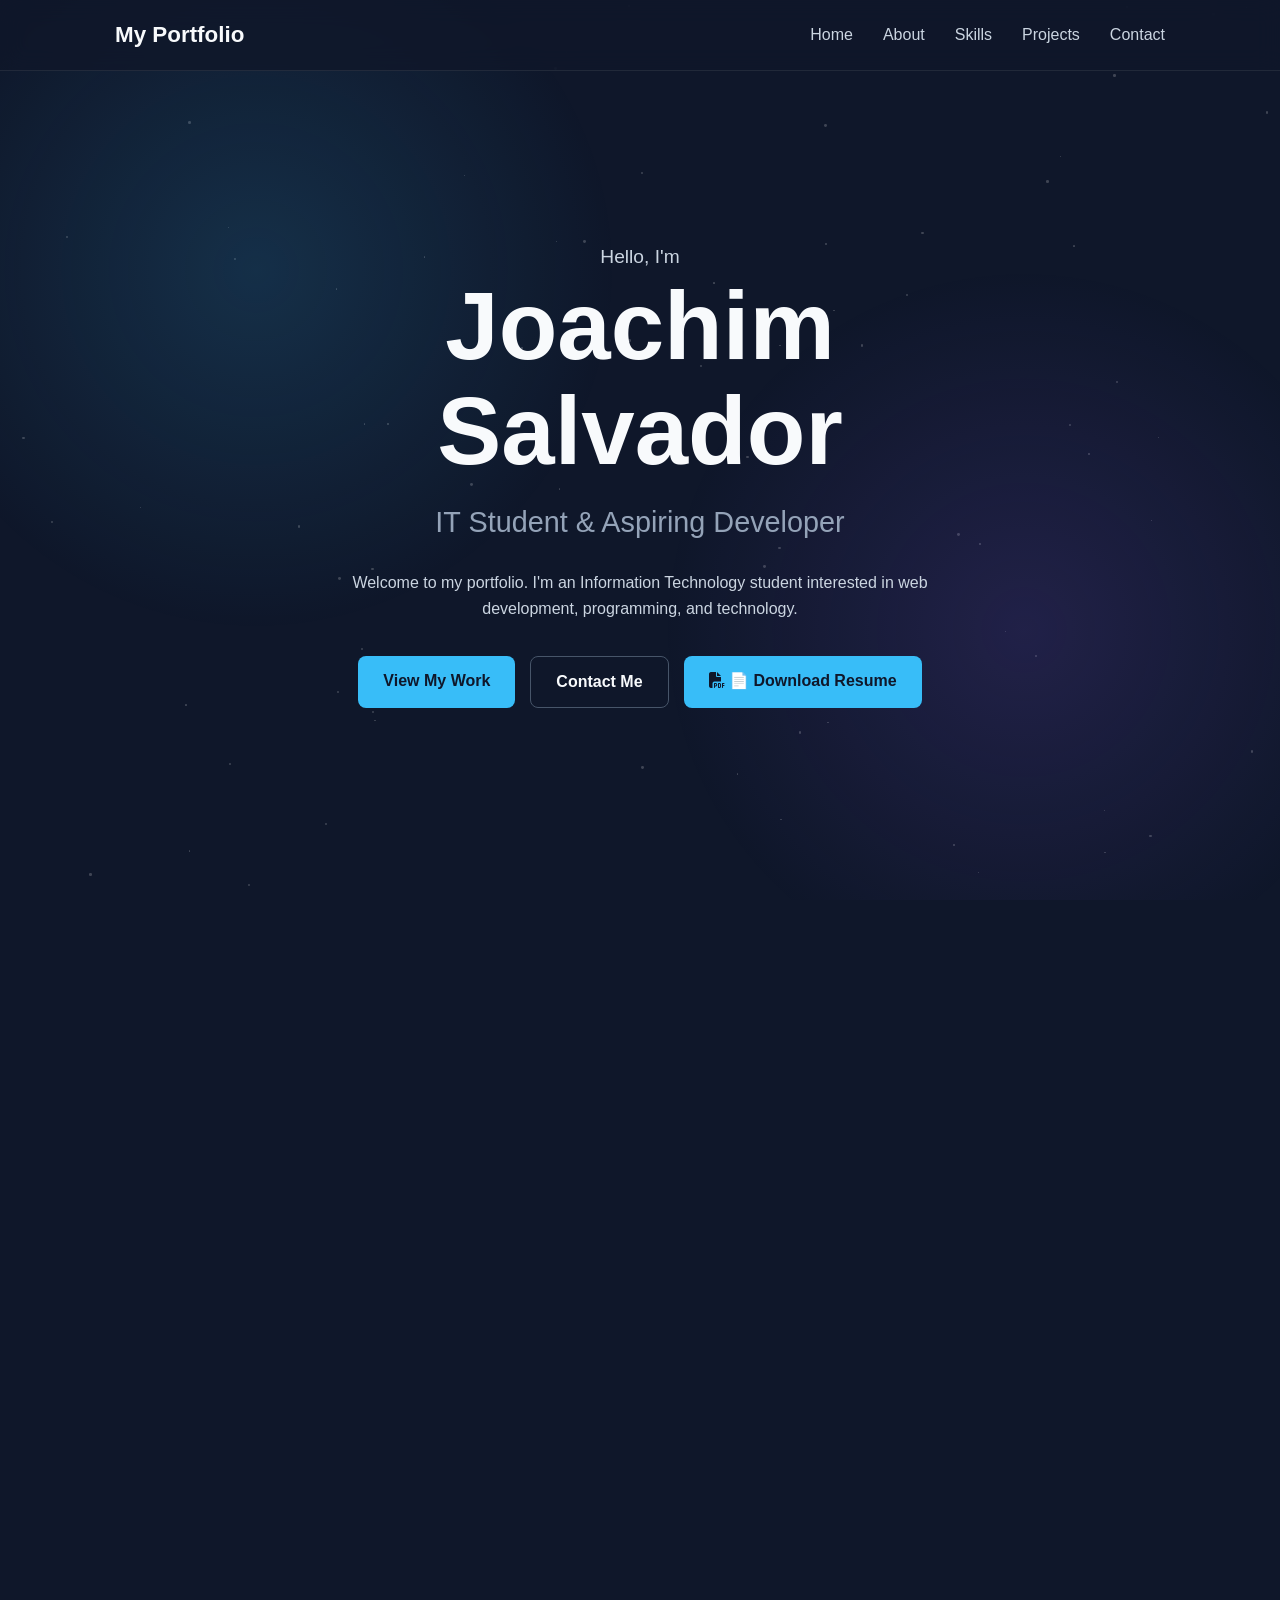
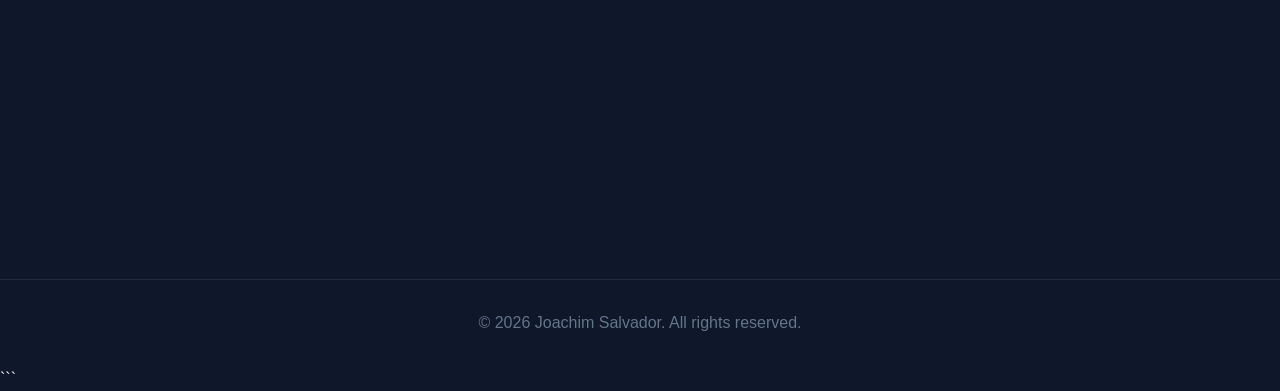
<file: index.html>
<!DOCTYPE html>

<html lang="en">
<head>
    <meta charset="UTF-8">
    <meta name="viewport" content="width=device-width, initial-scale=1.0">
    
<title>My Portfolio</title>

<link rel="stylesheet" href="Style.css">
<link rel="stylesheet" href="https://cdnjs.cloudflare.com/ajax/libs/font-awesome/6.7.2/css/all.min.css">

</head>

<body>

<!-- Navigation -->
<header>
    <nav class="navbar">
        <a href="#home" class="logo">My Portfolio</a>

        <ul class="nav-links">
            <li><a href="#home">Home</a></li>
            <li><a href="#about">About</a></li>
            <li><a href="#skills">Skills</a></li>
            <li><a href="#projects">Projects</a></li>
            <li><a href="#contact">Contact</a></li>
        </ul>

        <button class="menu-button">☰</button>
    </nav>
</header>


<!-- Hero Section -->
<section id="home" class="hero">

    <div class="hero-content">

        <p class="intro">Hello, I'm</p>

        <h1>Joachim Salvador</h1>

        <h2>IT Student & Aspiring Developer</h2>

        <p>
            Welcome to my portfolio. I'm an Information Technology student
            interested in web development, programming, and technology.
        </p>

        <div class="hero-buttons">
            <a href="#projects" class="button">View My Work</a>
            <a href="#contact" class="button secondary">Contact Me</a>
        <a href="./Resume.pdf" class="button outline" download="Resume.pdf">
        <i class="fa-solid fa-file-pdf"></i>
        📄 Download Resume
        </a>
</button>
        </div>

    </div>

    

</section>


<!-- About Section -->
<section id="about" class="section">

    <div class="section-title">
        <p>Get to know me</p>
        <h2>About Me</h2>
    </div>

    <div class="about-content">

        <div class="about-image">
            <div class="profile-placeholder">
                <img src = "Wakim.jpeg" alt="Profile picture">
            </div>
        </div>

        <div class="about-text">

            <h3>Hello! I'm Joachim.</h3>

            <p>
                I am an Information Technology student who is currently
                developing my skills in programming and web development.
                I enjoy learning how technology works and creating
                projects that allow me to apply what I have learned.
            </p>

            <p>
                Throughout my studies, I have been gaining experience with
                different programming concepts, web technologies, and
                software development practices. I'm particularly interested
                in improving my skills and building useful and creative
                applications.
            </p>

            <p>
                My goal is to continue learning, gain practical experience,
                and eventually build a career in the field of Information
                Technology.
            </p>

            <div class="about-info">
                <div>
                    <strong>Name:</strong>
                    <span>Joachim Salvador</span>
                </div>

                <div>
                    <strong>Field:</strong>
                    <span>Information Technology</span>
                </div>

                <div>
                    <strong>Focus:</strong>
                    <span>Web Development, Digital Art</span>
                </div>
            </div>

        </div>

    </div>

</section>


<!-- Skills Section -->
<section id="skills" class="section skills-section">
<div class="skills-grid">

<div class="skill-card">
    <span class="skill-icon">🌐</span>
    <h3>HTML</h3>
    <p>Building the structure and content of websites.</p>

    <div class="skill-popup">
        <h4>HTML</h4>
        <p>
            Used to create the structure of a website, including
            headings, paragraphs, images, links, forms, and other
            page elements.
        </p>
    </div>
</div>


<div class="skill-card">
    <span class="skill-icon">🎨</span>
    <h3>CSS</h3>
    <p>Designing responsive and visually appealing interfaces.</p>

    <div class="skill-popup">
        <h4>CSS</h4>
        <p>
            Used to control the appearance of websites, including
            colors, layouts, animations, spacing, typography, and
            responsive designs.
        </p>
    </div>
</div>


<div class="skill-card">
    <span class="skill-icon">⚡</span>
    <h3>JavaScript</h3>
    <p>Creating interactive and dynamic web experiences.</p>

    <div class="skill-popup">
        <h4>JavaScript</h4>
        <p>
            Adds functionality and interactivity to websites, such
            as menus, buttons, animations, forms, and dynamic content.
        </p>
    </div>
</div>


<div class="skill-card">
    <span class="skill-icon">🖌</span>
    <h3>Digital Drawing</h3>
    <p>Creating digital illustrations and developing artistic skills.</p>

    <div class="skill-popup">
        <h4>Digital Drawing</h4>
        <p>
            Involves creating illustrations and artwork using digital tools,
        exploring creativity, developing drawing techniques, and
        expressing ideas through digital art.
        </p>
    </div>
</div>

</div>


</section>


<!-- Projects Section -->
<!-- Projects Section -->
<section id="projects" class="section">

    <div class="section-title">
        <p>What I've created</p>
        <h2>My Projects</h2>
    </div>

    <div class="projects-grid">

        <!-- Project 01 -->
        <a href="https://cyberguard.asia"
           target="_blank"
           rel="noopener noreferrer"
           class="project-link">

            <div class="project-card">

                <div class="project-image">
                    <img src="CG.png" alt="CyberGuard website preview">
                </div>

                <div class="project-content">
                    <h3>CyberGuard</h3>

                    <p>
                        CyberGuard is an interactive cybersecurity learning platform designed to strengthen students'
                        digital awareness through engaging challenges and practical security scenarios.
                    </p>

                    <div class="project-tags">
                        <span>Cybersecurity</span>
                        <span>Web Application</span>
                        <span>Cyber Awareness</span>
                    </div>
                </div>

            </div>
        </a>


        <!-- Project 02 -->
        <a href="#" class="project-link">

            <div class="project-card">

                <div class="project-image">
                    <img src="Techsort.png" alt="Techsort preview">
                </div>

                <div class="project-content">
                    <h3>TechSort</h3>

                    <p>
                        TechSort is an inventory and POS system designed for managing
                        PC parts, tracking stock, and processing sales transactions efficiently.
                    </p>

                    <div class="project-tags">
                        <span>Inventory System</span>
                        <span>Computer Hardware</span>
                    </div>
                </div>

            </div>
        </a>


        <!-- Project 03 -->
        <a href="https://www.behance.net/gallery/258117603/Character-designs/modules/1508897779"
           target="_blank"
           rel="noopener noreferrer"
           class="project-link">

            <div class="project-card">

                <div class="project-image">
                    <img src="Characters.png" alt="Character design preview">
                </div>

                <div class="project-content">
                    <h3>Character-designs</h3>

                    <p>
                         A collection of original character concept arts created using Krita,
                        showcasing character design, creativity, and digital illustration skills.
                    </p>

                    <div class="project-tags">
                         <span>Character Design</span>
                         <span>Digital Art</span>
                         <span>Krita</span>
                    </div>
                </div>

            </div>
        </a>

    </div>

</section>


<!-- Contact Section -->
<section id="contact" class="section contact-section">

    <div class="section-title">
        <p>Let's connect</p>
        <h2>Contact Me</h2>
    </div>

    <div class="contact-content">

        <p>
            Interested in getting in touch? Feel free to contact me
            through the information below.
        </p>

        <div class="contact-info">

            <a href="https://mail.google.com/mail/?view=cm&fs=1&to=joaabcsalvador@gmail.com" target="_blank">
                📧 joaabcsalvador@gmail.com
            </a>

            <a>
                📱 0992-341-5921
            </a>

            <a href="https://www.facebook.com/joachim.salvador.5">
                <i class="fa-brands fa-facebook"></i> Facebook
            </a>

            <a href="https://github.com/Wakim326">
               <i class="fa-brands fa-github"></i> GitHub
            </a>
        </div>

    </div>

</section>


<!-- Footer -->
<footer>
    <p>© 2026 Joachim Salvador. All rights reserved.</p>
</footer>


<script src="Script.js"></script>
```

</body>
</html>
</file>
<file: Style.css>
/* ================================
   GENERAL
================================ */

* {
    margin: 0;
    padding: 0;
    box-sizing: border-box;
    scroll-behavior: smooth;
}

body {
    font-family: Arial, Helvetica, sans-serif;
    background: #0f172a;
    color: #f8fafc;
    line-height: 1.6;
}

a {
    text-decoration: none;
    color: inherit;
}

section {
    scroll-margin-top: 80px;
}


/* ================================
   NAVIGATION
================================ */

header {
    position: fixed;
    top: 0;
    width: 100%;
    z-index: 1000;

    background: rgba(15, 23, 42, 0.8);
    backdrop-filter: blur(12px);

    border-bottom: 1px solid rgba(255, 255, 255, 0.08);

    transition:
        background 0.3s ease,
        box-shadow 0.3s ease;
}

header.scrolled {
    background: rgba(15, 23, 42, 0.95);

    box-shadow:
        0 5px 25px rgba(0, 0, 0, 0.25);
}

.navbar {
    max-width: 1100px;
    margin: auto;

    height: 70px;

    display: flex;
    align-items: center;
    justify-content: space-between;

    padding: 0 25px;
}

.logo {
    font-size: 1.4rem;
    font-weight: bold;

    transition: transform 0.3s ease;
}

.logo:hover {
    transform: scale(1.05);
}

.nav-links {
    display: flex;
    gap: 30px;

    list-style: none;
}

.nav-links a {
    position: relative;

    color: #cbd5e1;

    transition: color 0.3s ease;
}

.nav-links a::after {
    content: "";

    position: absolute;

    left: 0;
    bottom: -6px;

    width: 0;
    height: 2px;

    background: #38bdf8;

    transition: width 0.3s ease;
}

.nav-links a:hover {
    color: #ffffff;
}

.nav-links a:hover::after {
    width: 100%;
}

.nav-links a.active {
    color: #38bdf8;
}

.nav-links a.active::after {
    width: 100%;
}

.menu-button {
    display: none;

    background: none;
    border: none;

    color: white;

    font-size: 1.6rem;

    cursor: pointer;
}


/* ================================
   HERO
================================ */

.hero {
    min-height: 100vh;

    display: flex;
    align-items: center;
    justify-content: center;

    text-align: center;

    padding: 100px 25px 50px;

    background:
        radial-gradient(
            circle at 20% 30%,
            rgba(56, 189, 248, 0.15),
            transparent 30%
        ),
        radial-gradient(
            circle at 80% 70%,
            rgba(139, 92, 246, 0.15),
            transparent 30%
        );
}

.hero-content {
    max-width: 800px;

    animation:
        fadeUp 1s ease forwards;
}

.intro {
    color: #38bdf8;

    font-size: 1.2rem;

    margin-bottom: 10px;
}

.hero h1 {
    font-size: clamp(3rem, 8vw, 6rem);

    line-height: 1.1;

    margin-bottom: 15px;
}

.hero h2 {
    font-size: clamp(1.2rem, 3vw, 1.8rem);

    font-weight: normal;

    color: #94a3b8;

    margin-bottom: 25px;
}

.hero p {
    max-width: 600px;

    margin: auto;

    color: #cbd5e1;
}


/* ================================
   BUTTONS
================================ */

.hero-buttons {
    display: flex;

    justify-content: center;

    gap: 15px;

    margin-top: 35px;
}

.button {
    position: relative;

    display: inline-block;

    padding: 12px 25px;

    border-radius: 8px;

    background: #38bdf8;

    color: #0f172a;

    font-weight: bold;

    overflow: hidden;

    transition:
        transform 0.3s ease,
        box-shadow 0.3s ease;
}

.button:hover {
    transform: translateY(-4px);

    box-shadow:
        0 10px 25px rgba(56, 189, 248, 0.25);
}

.button.secondary {
    background: transparent;

    color: #f8fafc;

    border: 1px solid #475569;
}

.button.secondary:hover {
    border-color: #38bdf8;
}


/* ================================
   SECTIONS
================================ */

.section {
    max-width: 1100px;

    margin: auto;

    padding: 100px 25px;
}

.section-title {
    text-align: center;

    margin-bottom: 60px;
}

.section-title p {
    color: #38bdf8;

    margin-bottom: 5px;
}

.section-title h2 {
    font-size: 2.5rem;
}


/* ================================
   ABOUT
================================ */

.about-content {
    display: grid;
    grid-template-columns: 300px 1fr;
    gap: 70px;
    align-items: center;
}

.profile-placeholder {
    width: 260px;
    height: 260px;

    margin: auto;

    display: flex;
    align-items: center;
    justify-content: center;

    border-radius: 50%;
    overflow: hidden;

    font-size: 4rem;
    font-weight: bold;

    background:
        linear-gradient(
            135deg,
            #38bdf8,
            #8b5cf6
        );

    box-shadow:
        0 0 50px rgba(56, 189, 248, 0.15);

    animation:
        floating 4s ease-in-out infinite;
}

.profile-placeholder img {
    width: 100%;
    height: 100%;
    object-fit: cover;
    border-radius: 50%;
    display: block;
}

.about-text h3 {
    font-size: 1.8rem;
    margin-bottom: 20px;
}

.about-text p {
    color: #94a3b8;
    margin-bottom: 15px;
}

.about-info {
    margin-top: 25px;
    display: grid;
    gap: 10px;
}

.about-info div {
    display: flex;
    gap: 10px;
}

.about-info strong {
    color: #38bdf8;
}

/* ================================
   SKILLS
================================ */

.skills-section {
    max-width: none;

    background: #111c33;
}

.skills-section .section-title,
.skills-grid {
    max-width: 1050px;

    margin-left: auto;
    margin-right: auto;
}

.skills-grid {
    display: grid;

    grid-template-columns: repeat(4, 1fr);

    gap: 20px;
}

.skill-card {
    position: relative;

    padding: 30px;

    text-align: center;

    background: rgba(255, 255, 255, 0.04);

    border: 1px solid rgba(255, 255, 255, 0.08);

    border-radius: 15px;

    cursor: pointer;

    transition:
        transform 0.3s ease,
        border-color 0.3s ease,
        background 0.3s ease,
        box-shadow 0.3s ease;
}

.skill-card:hover {
    transform: translateY(-10px);

    border-color: #38bdf8;

    background: rgba(56, 189, 248, 0.08);

    box-shadow:
        0 15px 35px rgba(56, 189, 248, 0.12);
}

.skill-icon {
    display: block;

    font-size: 2.5rem;

    margin-bottom: 15px;
}

.skill-card h3 {
    margin-bottom: 10px;
}

.skill-card p {
    color: #94a3b8;

    font-size: 0.9rem;
}


/* ================================
   SKILL POPUP
================================ */

.skill-popup {
    position: absolute;

    left: 50%;

    bottom: calc(100% + 15px);

    width: 280px;

    padding: 20px;

    background: #1e293b;

    border: 1px solid rgba(56, 189, 248, 0.4);

    border-radius: 12px;

    box-shadow:
        0 15px 40px rgba(0, 0, 0, 0.4),
        0 0 20px rgba(56, 189, 248, 0.08);

    transform:
        translateX(-50%)
        translateY(10px)
        scale(0.9);

    opacity: 0;

    visibility: hidden;

    transition:
        opacity 0.3s ease,
        transform 0.3s ease,
        visibility 0.3s ease;

    z-index: 100;
}

.skill-popup::after {
    content: "";

    position: absolute;

    left: 50%;

    bottom: -8px;

    width: 15px;
    height: 15px;

    background: #1e293b;

    border-right:
        1px solid rgba(56, 189, 248, 0.4);

    border-bottom:
        1px solid rgba(56, 189, 248, 0.4);

    transform:
        translateX(-50%)
        rotate(45deg);
}

.skill-popup h4 {
    color: #38bdf8;

    font-size: 1.1rem;

    margin-bottom: 8px;
}

.skill-popup p {
    color: #cbd5e1;

    font-size: 0.85rem;

    line-height: 1.6;

    margin: 0;
}

.skill-card:hover .skill-popup {
    opacity: 1;

    visibility: visible;

    transform:
        translateX(-50%)
        translateY(0)
        scale(1);
}


/* ================================
   PROJECTS
================================ */

.projects-grid {
    display: grid;
    grid-template-columns: repeat(3, 1fr);
    gap: 25px;
    align-items: stretch;
}

.project-card {
    width: 100%;
    height: 100%;
    display: flex;
    flex-direction: column;

    overflow: hidden;
    border-radius: 15px;
    background: #162238;
    border: 1px solid rgba(255, 255, 255, 0.08);

    transform-style: preserve-3d;

    transition:
        transform 0.15s ease,
        box-shadow 0.3s ease;
}

.project-card:hover {
    transform: translateY(-10px);

    box-shadow:
        0 20px 40px rgba(0, 0, 0, 0.25);
}

.project-image {
    height: 180px;

    display: flex;

    align-items: center;
    justify-content: center;

    font-size: 1.5rem;

    font-weight: bold;

    background:
        linear-gradient(
            135deg,
            #1e3a8a,
            #7c3aed
        );
        overflow: hidden;
        
}

.project-image img {
    width: 100%;
    height: 100%;
    object-fit: cover;
    object-position: top;
    display: block;
}
.project-content {
    padding: 25px;
}

.project-content h3 {
    margin-bottom: 10px;
}

.project-content {
    padding: 25px;
    flex-grow: 1;
}
.project-link {
    display: flex;
    height: 100%;
    text-decoration: none;
    color: inherit;
}
.project-tags {
    display: flex;

    flex-wrap: wrap;

    gap: 8px;
}

.project-tags span {
    padding: 5px 10px;

    border-radius: 20px;

    background: rgba(56, 189, 248, 0.1);

    color: #38bdf8;

    font-size: 0.75rem;
}


/* ================================
   CONTACT
================================ */

.contact-section {
    text-align: center;
}

.contact-content {
    max-width: 650px;

    margin: auto;
}

.contact-content > p {
    color: #94a3b8;
}

.contact-info {
    display: flex;

    justify-content: center;

    flex-wrap: wrap;

    gap: 15px;

    margin-top: 30px;
}

.contact-info a {
    padding: 12px 20px;

    border: 1px solid #334155;

    border-radius: 8px;

    transition:
        transform 0.3s ease,
        border-color 0.3s ease;
}

.contact-info a:hover {
    transform: translateY(-4px);

    border-color: #38bdf8;
}


/* ================================
   FOOTER
================================ */

footer {
    padding: 30px;

    text-align: center;

    color: #64748b;

    border-top:
        1px solid rgba(255, 255, 255, 0.08);
}


/* ================================
   ANIMATIONS
================================ */

@keyframes fadeUp {

    from {
        opacity: 0;

        transform:
            translateY(30px);
    }

    to {
        opacity: 1;

        transform:
            translateY(0);
    }
}

@keyframes floating {

    0%,
    100% {
        transform:
            translateY(0);
    }

    50% {
        transform:
            translateY(-12px);
    }
}


/* ================================
   SCROLL REVEAL
================================ */

.reveal {
    opacity: 0;

    transform:
        translateY(30px);

    transition:
        opacity 0.8s ease,
        transform 0.8s cubic-bezier(
            0.22,
            1,
            0.36,
            1
        );
}

.reveal-visible {
    opacity: 1;

    transform:
        translateY(0);
}


/* ================================
   STAGGERED REVEAL
================================ */

.skill-card:nth-child(1),
.project-card:nth-child(1) {
    transition-delay: 0.05s;
}

.skill-card:nth-child(2),
.project-card:nth-child(2) {
    transition-delay: 0.12s;
}

.skill-card:nth-child(3),
.project-card:nth-child(3) {
    transition-delay: 0.19s;
}

.skill-card:nth-child(4),
.project-card:nth-child(4) {
    transition-delay: 0.26s;
}


/* ================================
   BUTTON RIPPLE
================================ */

.ripple {
    position: absolute;

    border-radius: 50%;

    background:
        rgba(255, 255, 255, 0.35);

    transform: scale(0);

    animation:
        ripple-effect 0.6s linear;

    pointer-events: none;
}

@keyframes ripple-effect {

    to {
        transform: scale(4);

        opacity: 0;
    }
}


/* ================================
   BACK TO TOP
================================ */

.back-to-top {
    position: fixed;

    right: 25px;

    bottom: 25px;

    width: 45px;

    height: 45px;

    border: none;

    border-radius: 50%;

    background: #38bdf8;

    color: #0f172a;

    font-size: 1.4rem;

    font-weight: bold;

    cursor: pointer;

    opacity: 0;

    visibility: hidden;

    transform:
        translateY(20px);

    transition:
        opacity 0.3s ease,
        visibility 0.3s ease,
        transform 0.3s ease,
        box-shadow 0.3s ease;

    z-index: 999;
}

.back-to-top.show {
    opacity: 1;

    visibility: visible;

    transform:
        translateY(0);
}

.back-to-top:hover {
    box-shadow:
        0 0 25px rgba(56, 189, 248, 0.5);

    transform:
        translateY(-5px);
}


/* ================================
   RANDOM STARFIELD
================================ */

.star-container {
    position: fixed;

    inset: 0;

    width: 100%;

    height: 100%;

    pointer-events: none;

    z-index: -1;

    overflow: hidden;
}

.star {
    position: absolute;

    display: block;

    border-radius: 50%;

    background: white;

    opacity: 0.2;

    animation:
        twinkle ease-in-out infinite;
}

@keyframes twinkle {

    0%,
    100% {
        opacity: 0.15;

        transform:
            scale(1);
    }

    50% {
        opacity: 0.7;

        transform:
            scale(1.5);
    }
}


/* ================================
   MOBILE
================================ */

@media (max-width: 800px) {

    .nav-links {
        position: absolute;

        top: 70px;

        left: 0;

        width: 100%;

        flex-direction: column;

        align-items: center;

        gap: 20px;

        padding: 25px;

        background: #0f172a;

        display: none;

        opacity: 0;

        transform:
            translateY(-10px);

        transition:
            opacity 0.3s ease,
            transform 0.3s ease;
    }

    .nav-links.active {
        display: flex;

        opacity: 1;

        transform:
            translateY(0);
    }

    .menu-button {
        display: block;
    }

    .about-content {
        grid-template-columns: 1fr;

        text-align: center;
    }

    .about-info {
        text-align: left;
    }

    .skills-grid {
        grid-template-columns:
            repeat(2, 1fr);
    }

    .projects-grid {
        grid-template-columns: 1fr;
    }

    .skill-popup {
        position: relative;

        left: auto;

        bottom: auto;

        width: 100%;

        margin-top: 20px;

        transform:
            translateY(10px)
            scale(0.95);
    }

    .skill-card:hover .skill-popup {
        transform:
            translateY(0)
            scale(1);
    }

    .skill-popup::after {
        display: none;
    }
}


/* ================================
   SMALL MOBILE
================================ */

@media (max-width: 500px) {

    .skills-grid {
        grid-template-columns: 1fr;
    }

    .hero-buttons {
        flex-direction: column;
    }

    .button {
        width: 100%;
    }

    .profile-placeholder {
        width: 220px;

        height: 220px;
    }

    .section {
        padding:
            80px 20px;
    }

    .section-title h2 {
        font-size: 2rem;
    }
}


/* ================================
   ACCESSIBILITY
================================ */

@media (prefers-reduced-motion: reduce) {

    * {
        scroll-behavior: auto;
    }

    .hero-content,
    .profile-placeholder,
    .star {
        animation: none;
    }

    .reveal {
        opacity: 1;

        transform: none;

        transition: none;
    }
}
</file>
